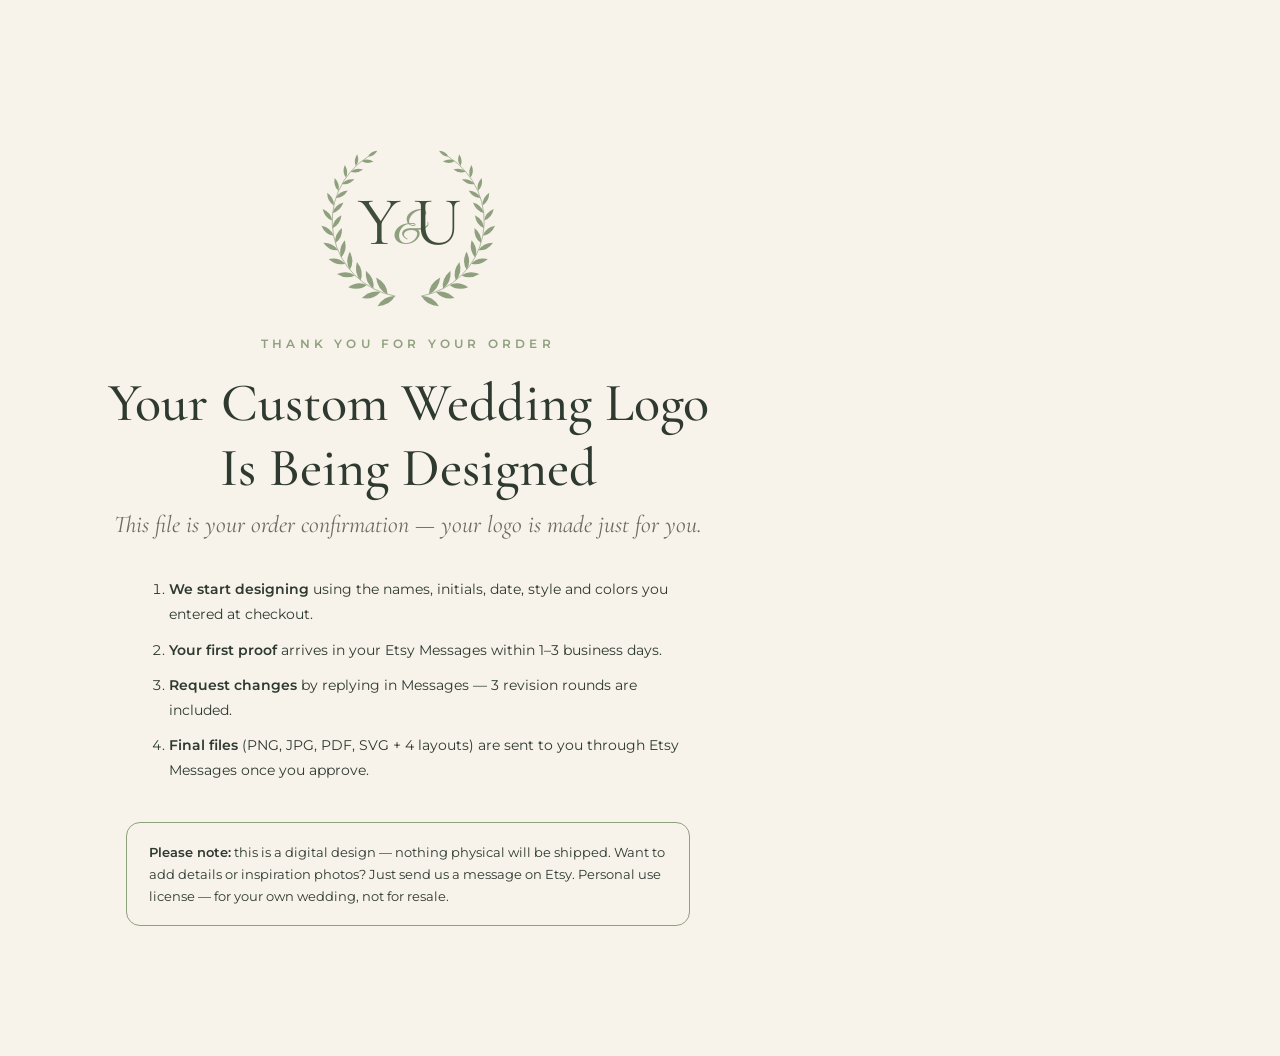
<file: etsy-wedding-logo-listing/src/order-info.html>
<!doctype html><html><head><meta charset="utf-8"><link rel="stylesheet" href="../fonts/fonts.css">
<style>@page{size:Letter;margin:0}body{margin:0;font-family:Montserrat;color:#2E3A30;background:#F7F2EA}
.p{width:8.5in;height:11in;box-sizing:border-box;padding:1.1in 1in;text-align:center}
h1{font:500 54px 'Cormorant Garamond';margin:.2in 0 .1in}.k{font:600 12px Montserrat;letter-spacing:.35em;color:#8FA07E}
.s{font:italic 400 24px 'Cormorant Garamond';color:#6E6A62}
ol{text-align:left;font-size:14px;line-height:1.8;margin:.4in auto;max-width:5.4in}li{margin-bottom:10px}
.box{border:1.5px solid #8FA07E;border-radius:14px;padding:18px 22px;font-size:13px;line-height:1.7;max-width:5.4in;margin:0 auto;text-align:left}
.lg{width:2.4in;height:2.4in;margin:0 auto}</style></head><body><div class="p">
<div class="lg" id="lg"></div>
<div class="k">THANK YOU FOR YOUR ORDER</div>
<h1>Your Custom Wedding Logo<br>Is Being Designed</h1>
<div class="s">This file is your order confirmation — your logo is made just for you.</div>
<ol>
<li><b>We start designing</b> using the names, initials, date, style and colors you entered at checkout.</li>
<li><b>Your first proof</b> arrives in your Etsy Messages within 1–3 business days.</li>
<li><b>Request changes</b> by replying in Messages — 3 revision rounds are included.</li>
<li><b>Final files</b> (PNG, JPG, PDF, SVG + 4 layouts) are sent to you through Etsy Messages once you approve.</li>
</ol>
<div class="box"><b>Please note:</b> this is a digital design — nothing physical will be shipped.
Want to add details or inspiration photos? Just send us a message on Etsy. Personal use license — for your own wedding, not for resale.</div>
</div><script src="logos.js"></script><script>
document.getElementById('lg').innerHTML=logoSVG('laurelMark',{a:'Y',b:'U'},{ink:'#3F4E3A',accent:'#8FA07E',paper:'#F7F2EA'});</script></body></html>
</file>
<file: etsy-wedding-logo-listing/fonts/fonts.css>
@font-face {
  font-family: 'Allura';
  font-style: normal;
  font-weight: 400;
  font-display: block;
  src: url('../fonts/Allura-400.woff2') format('woff2');
  unicode-range: U+0000-00FF, U+0131, U+0152-0153, U+02BB-02BC, U+02C6, U+02DA, U+02DC, U+0304, U+0308, U+0329, U+2000-206F, U+20AC, U+2122, U+2191, U+2193, U+2212, U+2215, U+FEFF, U+FFFD;
}
@font-face {
  font-family: 'Bodoni Moda';
  font-style: italic;
  font-weight: 400;
  font-display: block;
  src: url('../fonts/BodoniModa-400i.woff2') format('woff2');
  unicode-range: U+0000-00FF, U+0131, U+0152-0153, U+02BB-02BC, U+02C6, U+02DA, U+02DC, U+0304, U+0308, U+0329, U+2000-206F, U+20AC, U+2122, U+2191, U+2193, U+2212, U+2215, U+FEFF, U+FFFD;
}
@font-face {
  font-family: 'Bodoni Moda';
  font-style: normal;
  font-weight: 400;
  font-display: block;
  src: url('../fonts/BodoniModa-400.woff2') format('woff2');
  unicode-range: U+0000-00FF, U+0131, U+0152-0153, U+02BB-02BC, U+02C6, U+02DA, U+02DC, U+0304, U+0308, U+0329, U+2000-206F, U+20AC, U+2122, U+2191, U+2193, U+2212, U+2215, U+FEFF, U+FFFD;
}
@font-face {
  font-family: 'Bodoni Moda';
  font-style: normal;
  font-weight: 500;
  font-display: block;
  src: url('../fonts/BodoniModa-500.woff2') format('woff2');
  unicode-range: U+0000-00FF, U+0131, U+0152-0153, U+02BB-02BC, U+02C6, U+02DA, U+02DC, U+0304, U+0308, U+0329, U+2000-206F, U+20AC, U+2122, U+2191, U+2193, U+2212, U+2215, U+FEFF, U+FFFD;
}
@font-face {
  font-family: 'Cinzel';
  font-style: normal;
  font-weight: 400;
  font-display: block;
  src: url('../fonts/Cinzel-400.woff2') format('woff2');
  unicode-range: U+0000-00FF, U+0131, U+0152-0153, U+02BB-02BC, U+02C6, U+02DA, U+02DC, U+0304, U+0308, U+0329, U+2000-206F, U+20AC, U+2122, U+2191, U+2193, U+2212, U+2215, U+FEFF, U+FFFD;
}
@font-face {
  font-family: 'Cinzel';
  font-style: normal;
  font-weight: 500;
  font-display: block;
  src: url('../fonts/Cinzel-500.woff2') format('woff2');
  unicode-range: U+0000-00FF, U+0131, U+0152-0153, U+02BB-02BC, U+02C6, U+02DA, U+02DC, U+0304, U+0308, U+0329, U+2000-206F, U+20AC, U+2122, U+2191, U+2193, U+2212, U+2215, U+FEFF, U+FFFD;
}
@font-face {
  font-family: 'Cinzel';
  font-style: normal;
  font-weight: 600;
  font-display: block;
  src: url('../fonts/Cinzel-600.woff2') format('woff2');
  unicode-range: U+0000-00FF, U+0131, U+0152-0153, U+02BB-02BC, U+02C6, U+02DA, U+02DC, U+0304, U+0308, U+0329, U+2000-206F, U+20AC, U+2122, U+2191, U+2193, U+2212, U+2215, U+FEFF, U+FFFD;
}
@font-face {
  font-family: 'Cormorant Garamond';
  font-style: italic;
  font-weight: 400;
  font-display: block;
  src: url('../fonts/CormorantGaramond-400i.woff2') format('woff2');
  unicode-range: U+0000-00FF, U+0131, U+0152-0153, U+02BB-02BC, U+02C6, U+02DA, U+02DC, U+0304, U+0308, U+0329, U+2000-206F, U+20AC, U+2122, U+2191, U+2193, U+2212, U+2215, U+FEFF, U+FFFD;
}
@font-face {
  font-family: 'Cormorant Garamond';
  font-style: italic;
  font-weight: 500;
  font-display: block;
  src: url('../fonts/CormorantGaramond-500i.woff2') format('woff2');
  unicode-range: U+0000-00FF, U+0131, U+0152-0153, U+02BB-02BC, U+02C6, U+02DA, U+02DC, U+0304, U+0308, U+0329, U+2000-206F, U+20AC, U+2122, U+2191, U+2193, U+2212, U+2215, U+FEFF, U+FFFD;
}
@font-face {
  font-family: 'Cormorant Garamond';
  font-style: normal;
  font-weight: 300;
  font-display: block;
  src: url('../fonts/CormorantGaramond-300.woff2') format('woff2');
  unicode-range: U+0000-00FF, U+0131, U+0152-0153, U+02BB-02BC, U+02C6, U+02DA, U+02DC, U+0304, U+0308, U+0329, U+2000-206F, U+20AC, U+2122, U+2191, U+2193, U+2212, U+2215, U+FEFF, U+FFFD;
}
@font-face {
  font-family: 'Cormorant Garamond';
  font-style: normal;
  font-weight: 400;
  font-display: block;
  src: url('../fonts/CormorantGaramond-400.woff2') format('woff2');
  unicode-range: U+0000-00FF, U+0131, U+0152-0153, U+02BB-02BC, U+02C6, U+02DA, U+02DC, U+0304, U+0308, U+0329, U+2000-206F, U+20AC, U+2122, U+2191, U+2193, U+2212, U+2215, U+FEFF, U+FFFD;
}
@font-face {
  font-family: 'Cormorant Garamond';
  font-style: normal;
  font-weight: 500;
  font-display: block;
  src: url('../fonts/CormorantGaramond-500.woff2') format('woff2');
  unicode-range: U+0000-00FF, U+0131, U+0152-0153, U+02BB-02BC, U+02C6, U+02DA, U+02DC, U+0304, U+0308, U+0329, U+2000-206F, U+20AC, U+2122, U+2191, U+2193, U+2212, U+2215, U+FEFF, U+FFFD;
}
@font-face {
  font-family: 'Cormorant Garamond';
  font-style: normal;
  font-weight: 600;
  font-display: block;
  src: url('../fonts/CormorantGaramond-600.woff2') format('woff2');
  unicode-range: U+0000-00FF, U+0131, U+0152-0153, U+02BB-02BC, U+02C6, U+02DA, U+02DC, U+0304, U+0308, U+0329, U+2000-206F, U+20AC, U+2122, U+2191, U+2193, U+2212, U+2215, U+FEFF, U+FFFD;
}
@font-face {
  font-family: 'Great Vibes';
  font-style: normal;
  font-weight: 400;
  font-display: block;
  src: url('../fonts/GreatVibes-400.woff2') format('woff2');
  unicode-range: U+0000-00FF, U+0131, U+0152-0153, U+02BB-02BC, U+02C6, U+02DA, U+02DC, U+0304, U+0308, U+0329, U+2000-206F, U+20AC, U+2122, U+2191, U+2193, U+2212, U+2215, U+FEFF, U+FFFD;
}
@font-face {
  font-family: 'Italiana';
  font-style: normal;
  font-weight: 400;
  font-display: block;
  src: url('../fonts/Italiana-400.woff2') format('woff2');
  unicode-range: U+0000-00FF, U+0131, U+0152-0153, U+02BB-02BC, U+02C6, U+02DA, U+02DC, U+0304, U+0308, U+0329, U+2000-206F, U+20AC, U+2122, U+2191, U+2193, U+2212, U+2215, U+FEFF, U+FFFD;
}
@font-face {
  font-family: 'Montserrat';
  font-style: normal;
  font-weight: 300;
  font-display: block;
  src: url('../fonts/Montserrat-300.woff2') format('woff2');
  unicode-range: U+0000-00FF, U+0131, U+0152-0153, U+02BB-02BC, U+02C6, U+02DA, U+02DC, U+0304, U+0308, U+0329, U+2000-206F, U+20AC, U+2122, U+2191, U+2193, U+2212, U+2215, U+FEFF, U+FFFD;
}
@font-face {
  font-family: 'Montserrat';
  font-style: normal;
  font-weight: 400;
  font-display: block;
  src: url('../fonts/Montserrat-400.woff2') format('woff2');
  unicode-range: U+0000-00FF, U+0131, U+0152-0153, U+02BB-02BC, U+02C6, U+02DA, U+02DC, U+0304, U+0308, U+0329, U+2000-206F, U+20AC, U+2122, U+2191, U+2193, U+2212, U+2215, U+FEFF, U+FFFD;
}
@font-face {
  font-family: 'Montserrat';
  font-style: normal;
  font-weight: 500;
  font-display: block;
  src: url('../fonts/Montserrat-500.woff2') format('woff2');
  unicode-range: U+0000-00FF, U+0131, U+0152-0153, U+02BB-02BC, U+02C6, U+02DA, U+02DC, U+0304, U+0308, U+0329, U+2000-206F, U+20AC, U+2122, U+2191, U+2193, U+2212, U+2215, U+FEFF, U+FFFD;
}
@font-face {
  font-family: 'Montserrat';
  font-style: normal;
  font-weight: 600;
  font-display: block;
  src: url('../fonts/Montserrat-600.woff2') format('woff2');
  unicode-range: U+0000-00FF, U+0131, U+0152-0153, U+02BB-02BC, U+02C6, U+02DA, U+02DC, U+0304, U+0308, U+0329, U+2000-206F, U+20AC, U+2122, U+2191, U+2193, U+2212, U+2215, U+FEFF, U+FFFD;
}
@font-face {
  font-family: 'Parisienne';
  font-style: normal;
  font-weight: 400;
  font-display: block;
  src: url('../fonts/Parisienne-400.woff2') format('woff2');
  unicode-range: U+0000-00FF, U+0131, U+0152-0153, U+02BB-02BC, U+02C6, U+02DA, U+02DC, U+0304, U+0308, U+0329, U+2000-206F, U+20AC, U+2122, U+2191, U+2193, U+2212, U+2215, U+FEFF, U+FFFD;
}
@font-face {
  font-family: 'Pinyon Script';
  font-style: normal;
  font-weight: 400;
  font-display: block;
  src: url('../fonts/PinyonScript-400.woff2') format('woff2');
  unicode-range: U+0000-00FF, U+0131, U+0152-0153, U+02BB-02BC, U+02C6, U+02DA, U+02DC, U+0304, U+0308, U+0329, U+2000-206F, U+20AC, U+2122, U+2191, U+2193, U+2212, U+2215, U+FEFF, U+FFFD;
}
@font-face {
  font-family: 'Playfair Display';
  font-style: italic;
  font-weight: 400;
  font-display: block;
  src: url('../fonts/PlayfairDisplay-400i.woff2') format('woff2');
  unicode-range: U+0000-00FF, U+0131, U+0152-0153, U+02BB-02BC, U+02C6, U+02DA, U+02DC, U+0304, U+0308, U+0329, U+2000-206F, U+20AC, U+2122, U+2191, U+2193, U+2212, U+2215, U+FEFF, U+FFFD;
}
@font-face {
  font-family: 'Playfair Display';
  font-style: normal;
  font-weight: 400;
  font-display: block;
  src: url('../fonts/PlayfairDisplay-400.woff2') format('woff2');
  unicode-range: U+0000-00FF, U+0131, U+0152-0153, U+02BB-02BC, U+02C6, U+02DA, U+02DC, U+0304, U+0308, U+0329, U+2000-206F, U+20AC, U+2122, U+2191, U+2193, U+2212, U+2215, U+FEFF, U+FFFD;
}
@font-face {
  font-family: 'Playfair Display';
  font-style: normal;
  font-weight: 600;
  font-display: block;
  src: url('../fonts/PlayfairDisplay-600.woff2') format('woff2');
  unicode-range: U+0000-00FF, U+0131, U+0152-0153, U+02BB-02BC, U+02C6, U+02DA, U+02DC, U+0304, U+0308, U+0329, U+2000-206F, U+20AC, U+2122, U+2191, U+2193, U+2212, U+2215, U+FEFF, U+FFFD;
}
</file>
